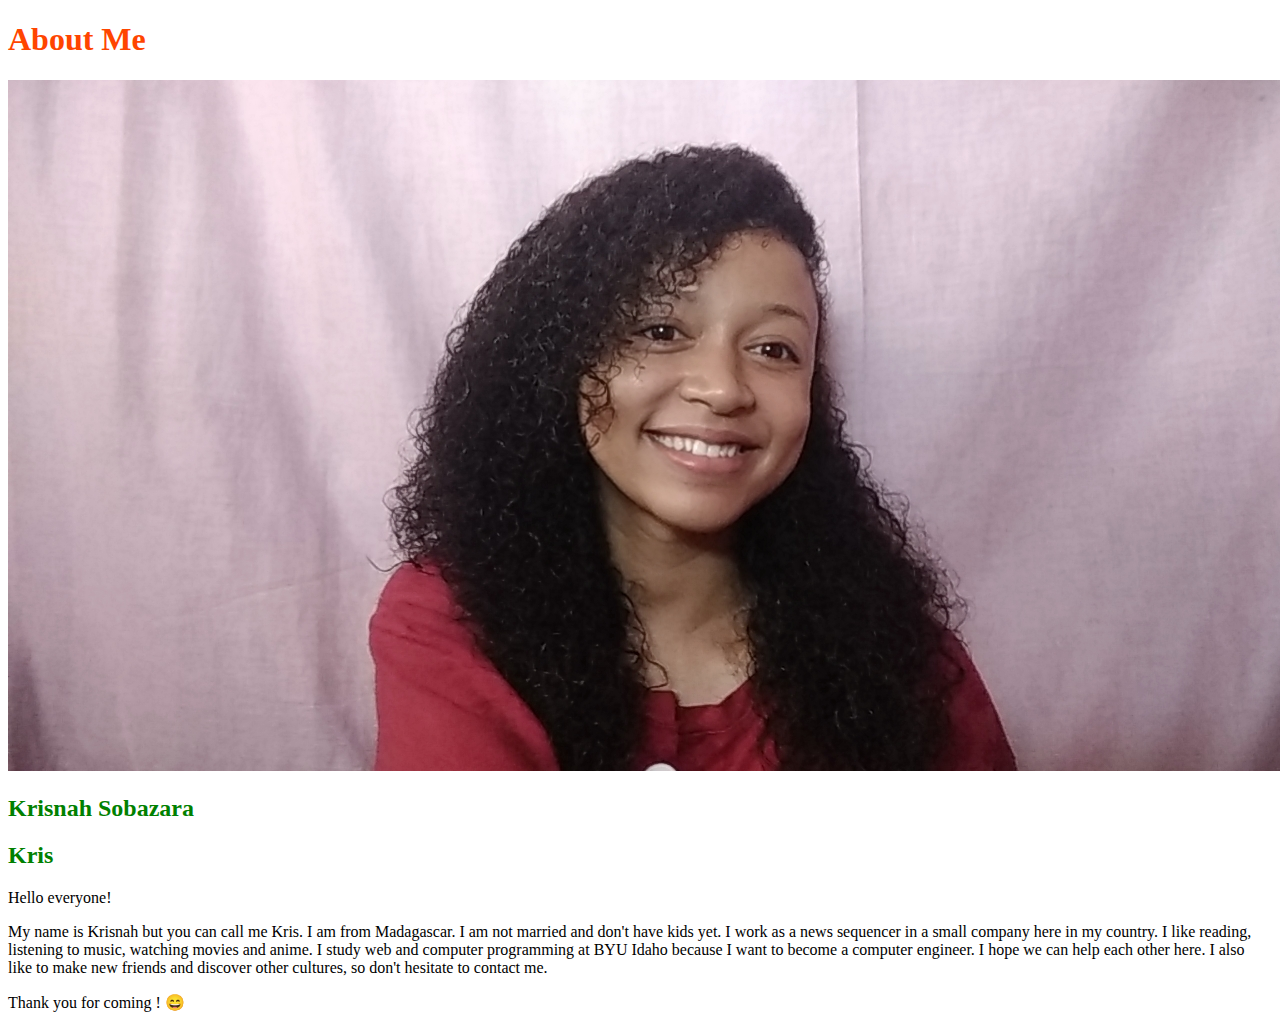
<file: aboutme/index.html>
<!DOCTYPE html>
<html lang="en">

<head>
    <meta charset="UTF-8">
    <meta http-equiv="X-UA-Compatible" content="IE=edge">
    <meta name="viewport" content="width=device-width, initial-scale=1.0">
    <link rel="stylesheet" href="styles/style.css">
    <title>All about me</title>
</head>

<body>
    <h1>About Me</h1>
    <img src="images\kris.jpg" alt="Picture of me" />
    <h2>Krisnah Sobazara</h2>
    <h2>Kris</h2>
    <p>Hello everyone!</p>
    <p> My name is Krisnah but you can call me Kris.
        I am from Madagascar. I am not married and don't have kids yet.
        I work as a news sequencer in a small company here in my country.
        I like reading, listening to music, watching movies and anime.
        I study web and computer programming at BYU Idaho because I want to become a computer engineer.
        I hope we can help each other here.
        I also like to make new friends and discover other cultures, so don't hesitate to contact me.</p>
    <p> Thank you for coming ! &#128516; </p>
</body>

</html>
</file>
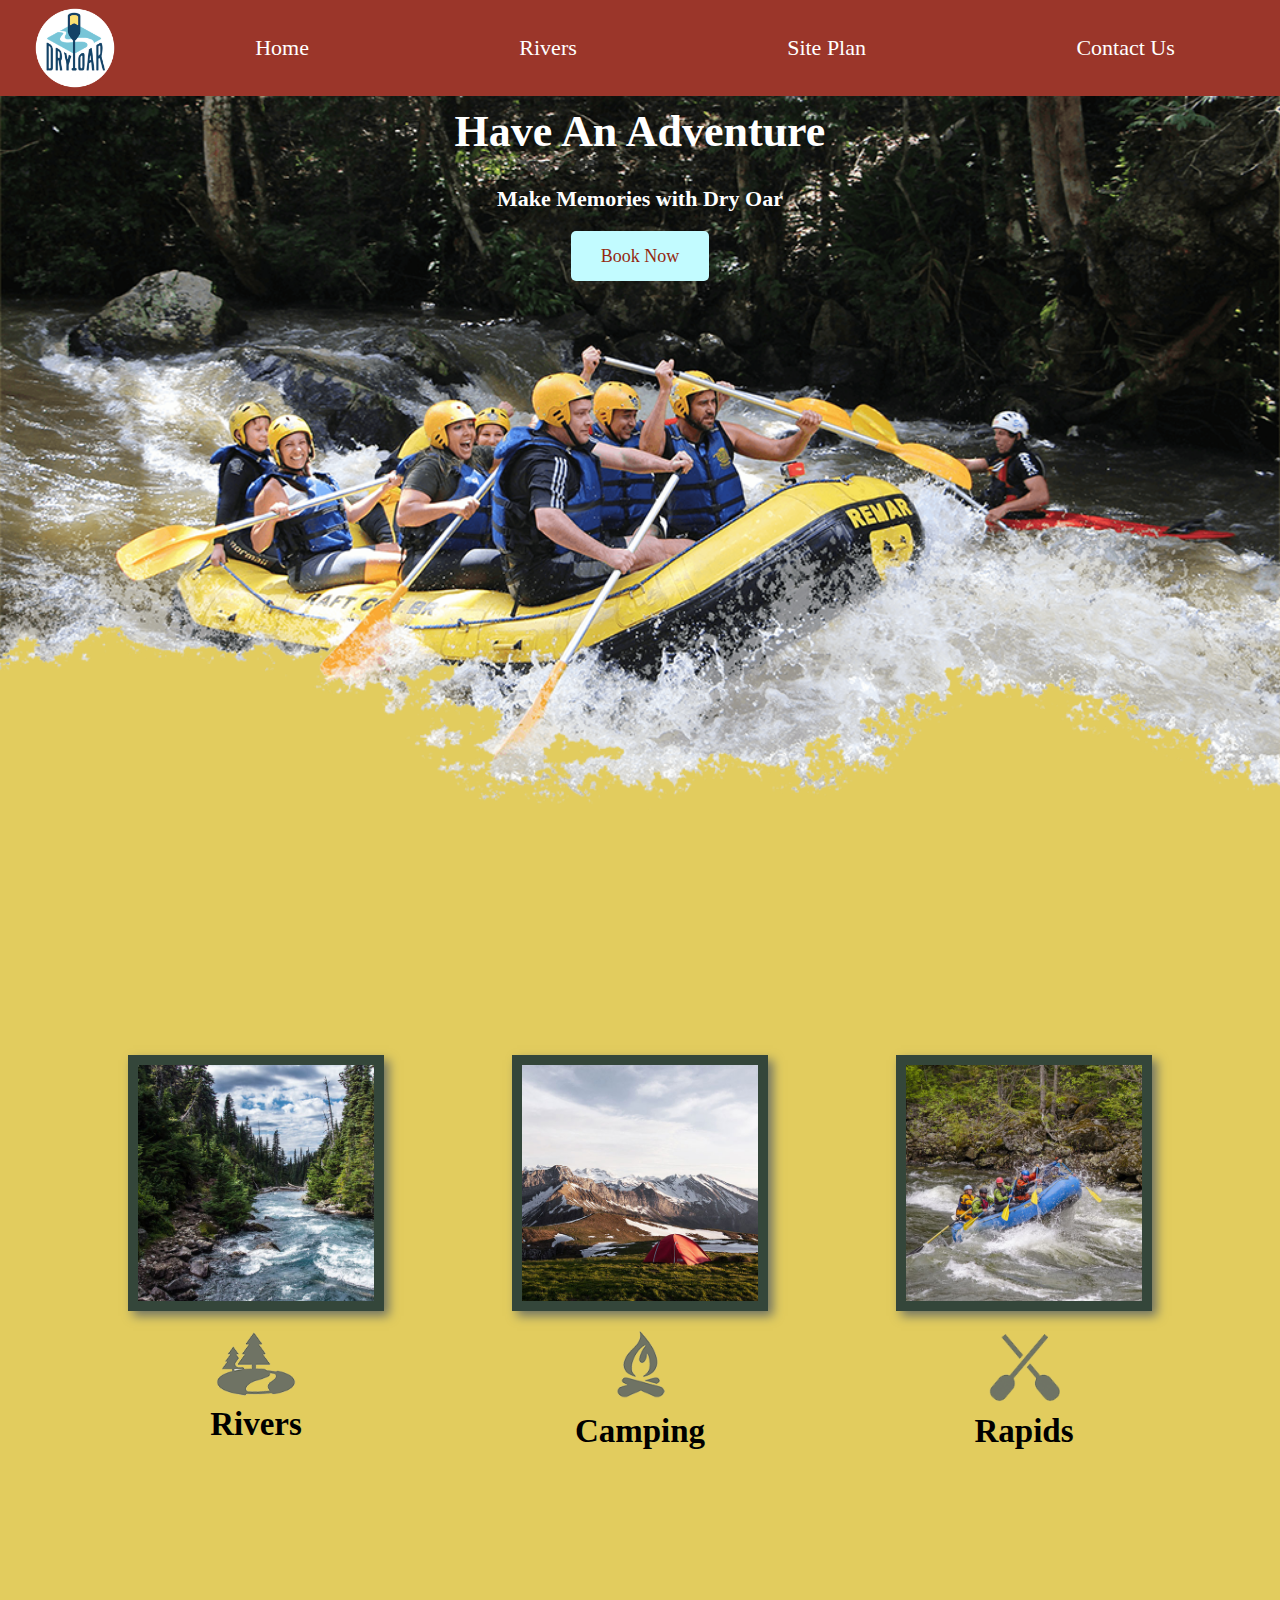
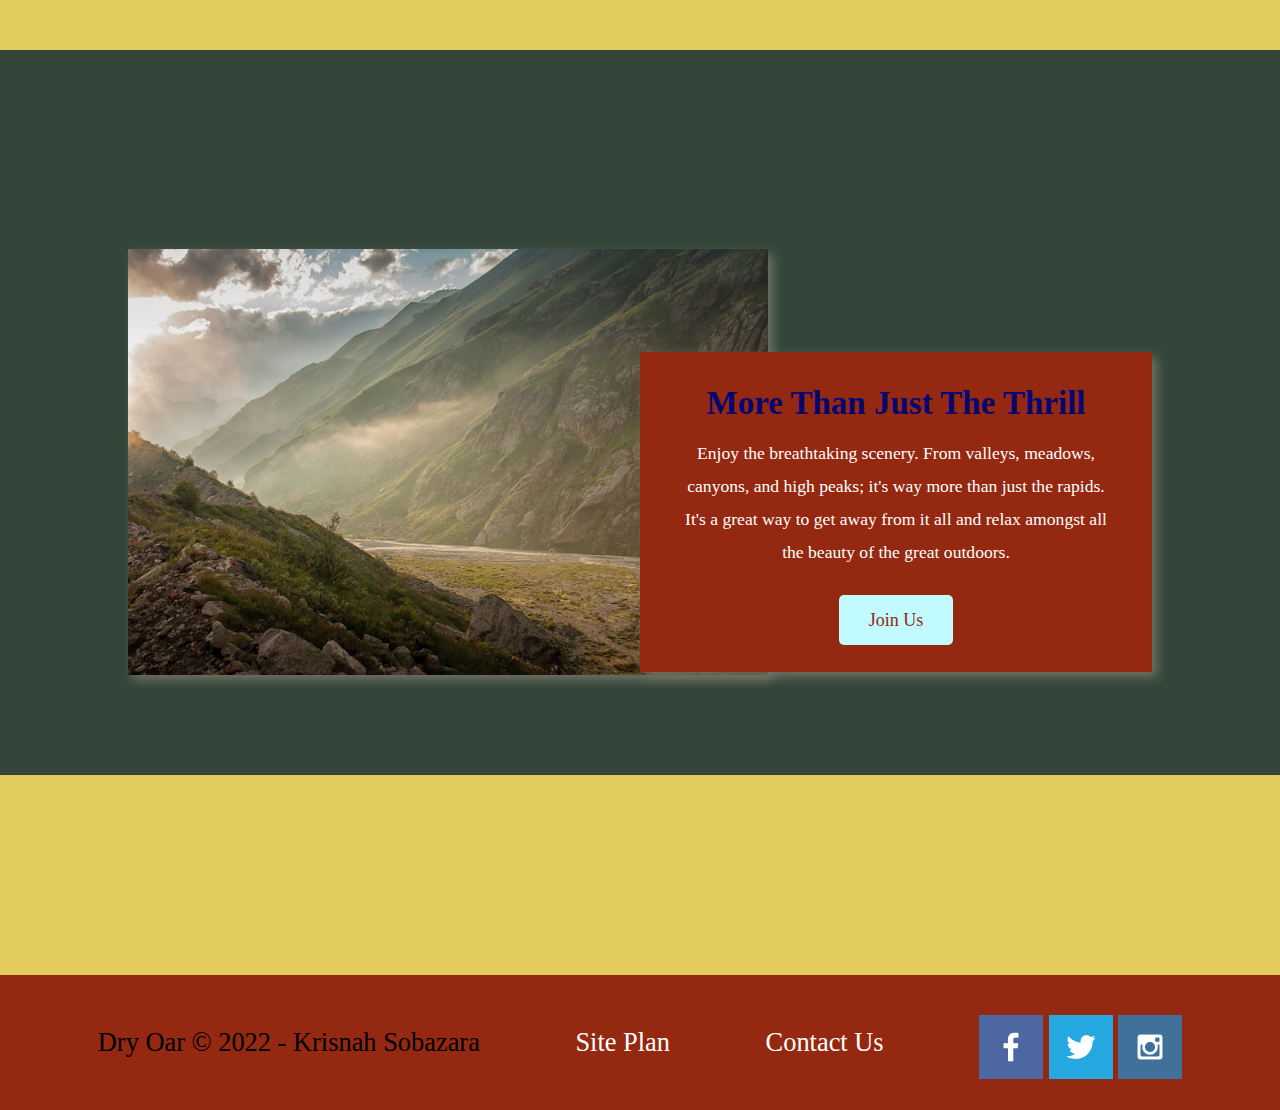
<file: wwr/index.html>
<!DOCTYPE html>
<html lang="en">

<head>
    <meta charset="UTF-8">
    <meta http-equiv="X-UA-Compatible" content="IE=edge">
    <meta name="viewport" content="width=device-width, initial-scale=1.0">
    <title>Whitewater Rafting Vacations | Dry Oar Boating | Home</title>
    <link rel="stylesheet" href="styles/style.css">
</head>

<body>
    <div id="content">
        <header>
            <a id="logo_link" href="index.html">
                <img class="logo" src="images/logo.png" alt="Dry Oar Logo">
            </a>
            <nav>
                <a href="index.html">Home</a>
                <a href="rivers.html">Rivers</a>
                <a href="site-plan-rafting.html">Site Plan</a>
                <a href="contactus.html">Contact Us</a>
            </nav>
        </header>
        <div id="hero">
            <div id="hero-box">
                <img id="hero-img" src="images/hero.png" alt="People enjoying rafting">
            </div>
            <section id="hero-msg">
                <h1 class="home-title"> Have An Adventure </h1>
                <h4> Make Memories with Dry Oar </h4>
                <div class="button-box">
                    <a class="book" href="contactus.html"> Book Now </a>
                </div>
            </section>
        </div>
        <main class="home-grid">
            <section class="rivers-card">
                <img class="card-img" src="images/rivers.jpg" alt="river in forest">
                <img class="icon" src="images/river_icon.png" alt="river icon">
                <h2>Rivers</h2>
            </section>
            <section class="camping-card">
                <img class="card-img" src="images/camping.jpg" alt="tent in mountains">
                <img class="icon" src="images/fire_icon.png" alt="fire icon">
                <h2>Camping</h2>
            </section>
            <section class="rapids-card">
                <img class="card-img" src="images/rapids.jpg" alt="rafting boat">
                <img class="icon" src="images/oars.png" alt="oars icon">
                <h2>Rapids</h2>
            </section>
            <div id="background"></div>
            <img class="mountains" src="images/mountains.jpg" alt="Misty mountains">
            <section class="msg">
                <h2>More Than Just The Thrill</h2>
                <p>Enjoy the breathtaking scenery. From valleys, meadows, canyons, and high peaks; it's way more than
                    just
                    the rapids. It's a great way to get away from it all and relax amongst all the beauty of the great
                    outdoors. </p>
                <a class='join' href="rivers.html">Join Us</a>
            </section>
        </main>
        <footer>
            <p> Dry Oar &copy; 2022 - Krisnah Sobazara</p>
            <p><a href="site-plan-rafting.html">Site Plan</a></p>
            <p><a href="contactus.html">Contact Us</a></p>
            <div class="social">
                <a href="https://facebook.com" target="_blank">
                    <img src="images/facebook.png" alt="fb icon">
                </a>
                <a href="https://twitter.com" target="_blank">
                    <img src="images/twitter.png" alt="twitter icon">
                </a>
                <a href="https://instagram.com" target="_blank">
                    <img src="images/instagram.png" alt="instagram icon">
                </a>
            </div>
        </footer>
    </div>
</body>

</html>
</file>
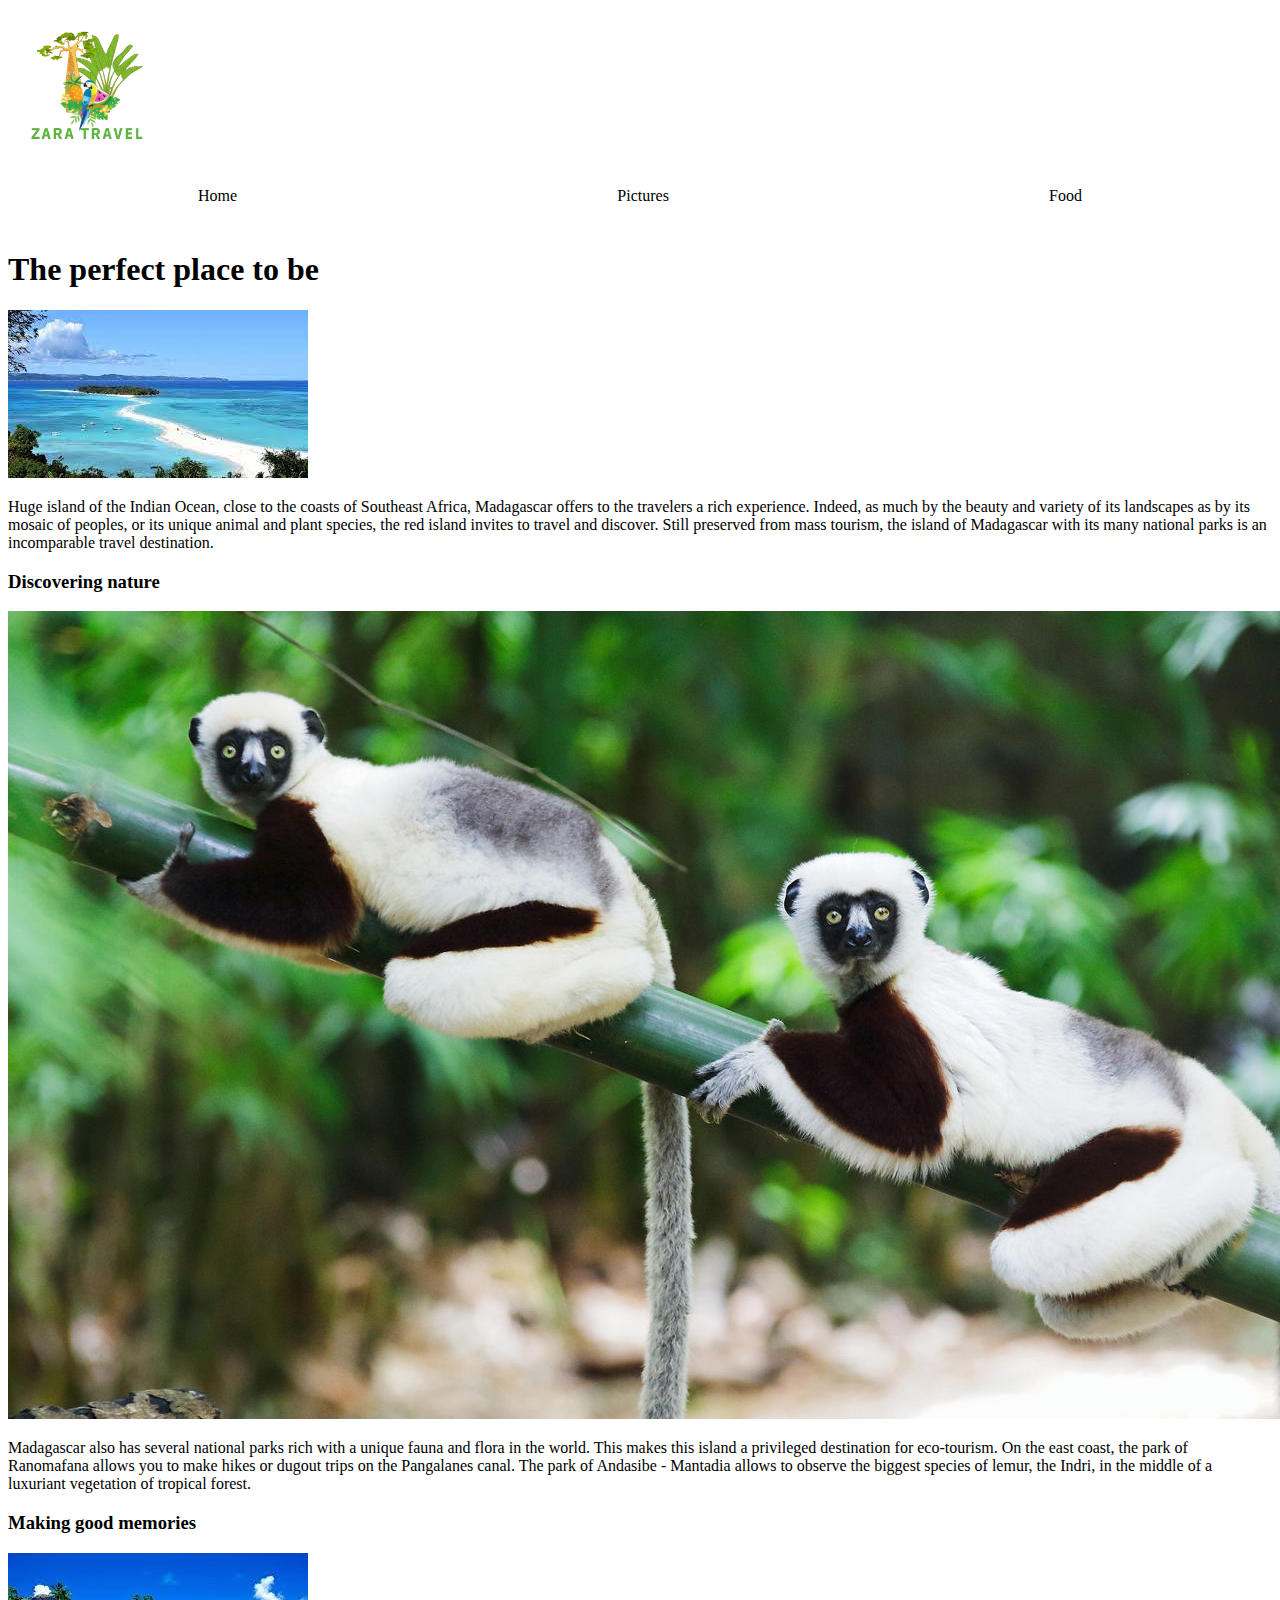
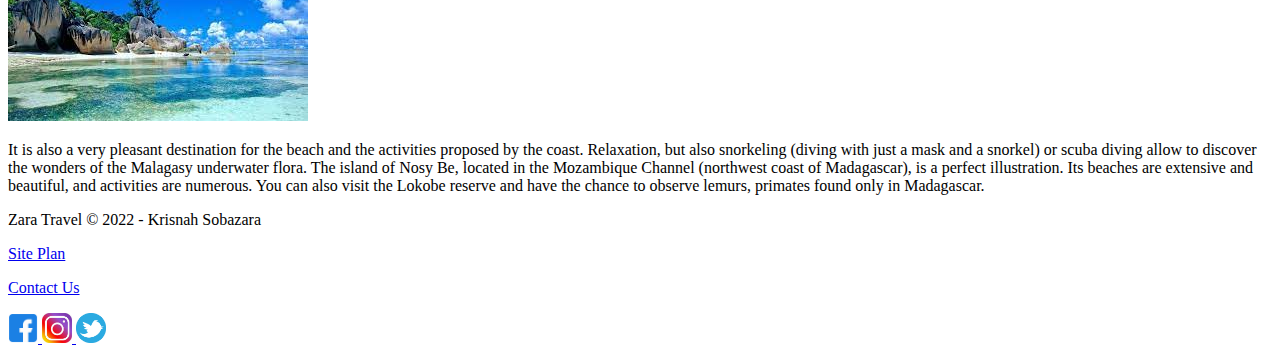
<file: zaratravel/index.html>
<!DOCTYPE html>
<html lang="en">

<head>
    <meta charset="UTF-8">
    <meta http-equiv="X-UA-Compatible" content="IE=edge">
    <meta name="viewport" content="width=device-width, initial-scale=1.0">
    <title> Zara Travel</title>
    <link rel="stylesheet" href="styles/style.css">
</head>

<body>
    <div id="content">
        <header>
            <a id="logo_link" href="index.html">
                <img class="logo" src="images/logo.png" alt="Zara Travel Logo">
            </a>
            <nav>
                <a href="index.html">Home</a>
                <a href="pictures.html">Pictures</a>
                <a href="recipes.html">Food</a>
        </header>
        <main>
            <h1>
                The perfect place to be
            </h1>
            <section>
                <img src="images/blue water.jpg" alt="Blue water picture">
                <p>
                    Huge island of the Indian Ocean, close to the coasts of Southeast Africa,
                    Madagascar offers to the travelers a rich experience.
                    Indeed, as much by the beauty and variety of its landscapes as
                    by its mosaic of peoples, or its unique animal and plant species,
                    the red island invites to travel and discover.
                    Still preserved from mass tourism, the island of Madagascar
                    with its many national parks is an incomparable travel destination.
                </p>
            </section>
            <section>
                <h3>Discovering nature</h3>
                <img src="images/monkey.jpg" alt="Picture of Indri">
                <p>
                    Madagascar also has several national parks rich with a unique fauna and flora in the world.
                    This makes this island a privileged destination for eco-tourism.
                    On the east coast, the park of Ranomafana allows you to make hikes
                    or dugout trips on the Pangalanes canal.
                    The park of Andasibe - Mantadia allows to observe the biggest species of lemur,
                    the Indri, in the middle of a luxuriant vegetation of tropical forest.
                </p>
            </section>
            <section>
                <h3>Making good memories</h3>
                <img src="images/rock beach.jpg" alt="rock beach picture">
                <p>
                    It is also a very pleasant destination for the beach and the activities proposed by the coast.
                    Relaxation, but also snorkeling (diving with just a mask and a snorkel)
                    or scuba diving allow to discover the wonders of the Malagasy underwater flora.
                    The island of Nosy Be, located in the Mozambique Channel (northwest coast of Madagascar),
                    is a perfect illustration. Its beaches are extensive and beautiful,
                    and activities are numerous. You can also visit the Lokobe reserve
                    and have the chance to observe lemurs, primates found only in Madagascar.
                </p>
            </section>
        </main>
        <footer>
            <p> Zara Travel &copy; 2022 - Krisnah Sobazara</p>
            <p><a href="zara-travel-site-plan.html">Site Plan</a></p>
            <p><a href="contactus.html">Contact Us</a></p>
            <div class="social">
                <a href="https://facebook.com" target="_blank">
                    <img src="images/facebook.png" alt="facebook icon">
                </a>
                <a href="https://instagram.com" target="_blank">
                    <img src="images/instagram.jpg" alt="instagram icon">
                </a>
                <a href="https://twitter.com" target="_blank">
                    <img src="images/twitter.png" alt="twitter icon">
                </a>
            </div>
        </footer>
    </div>
</body>

</html>
</file>
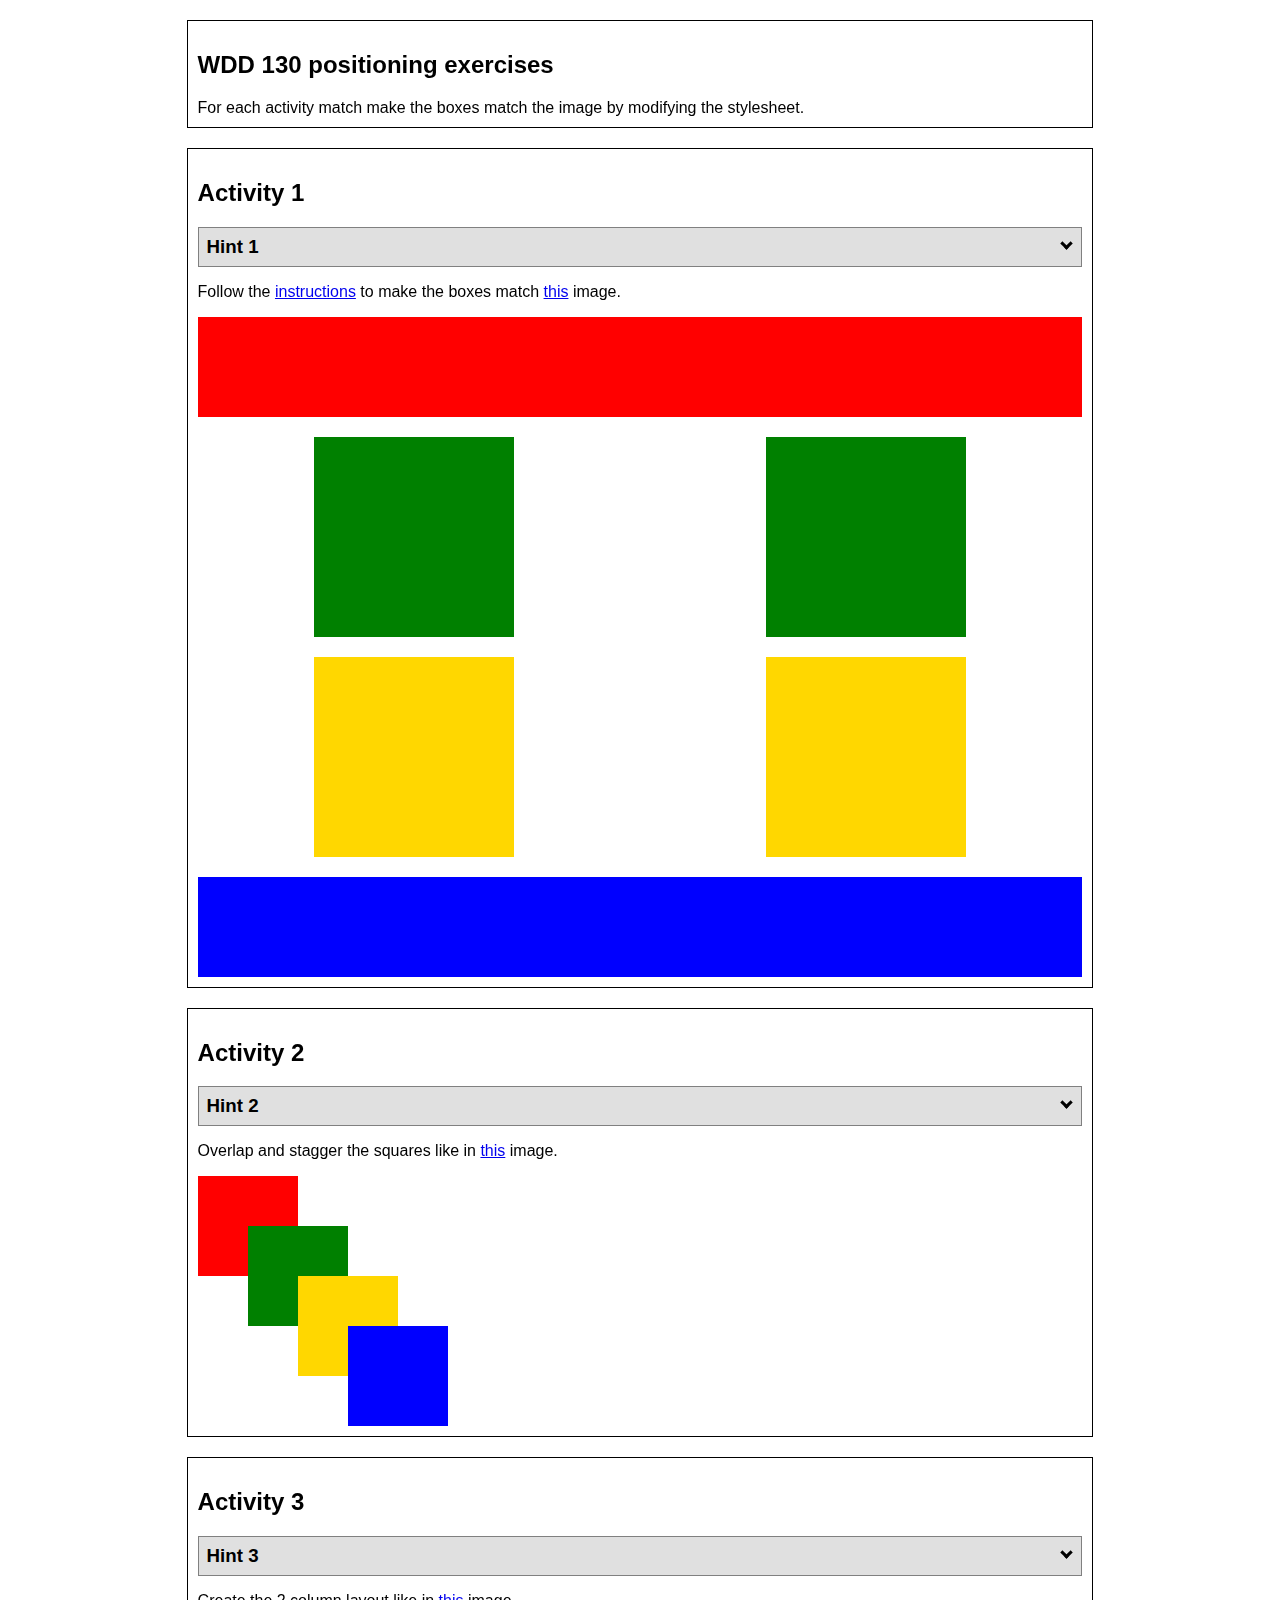
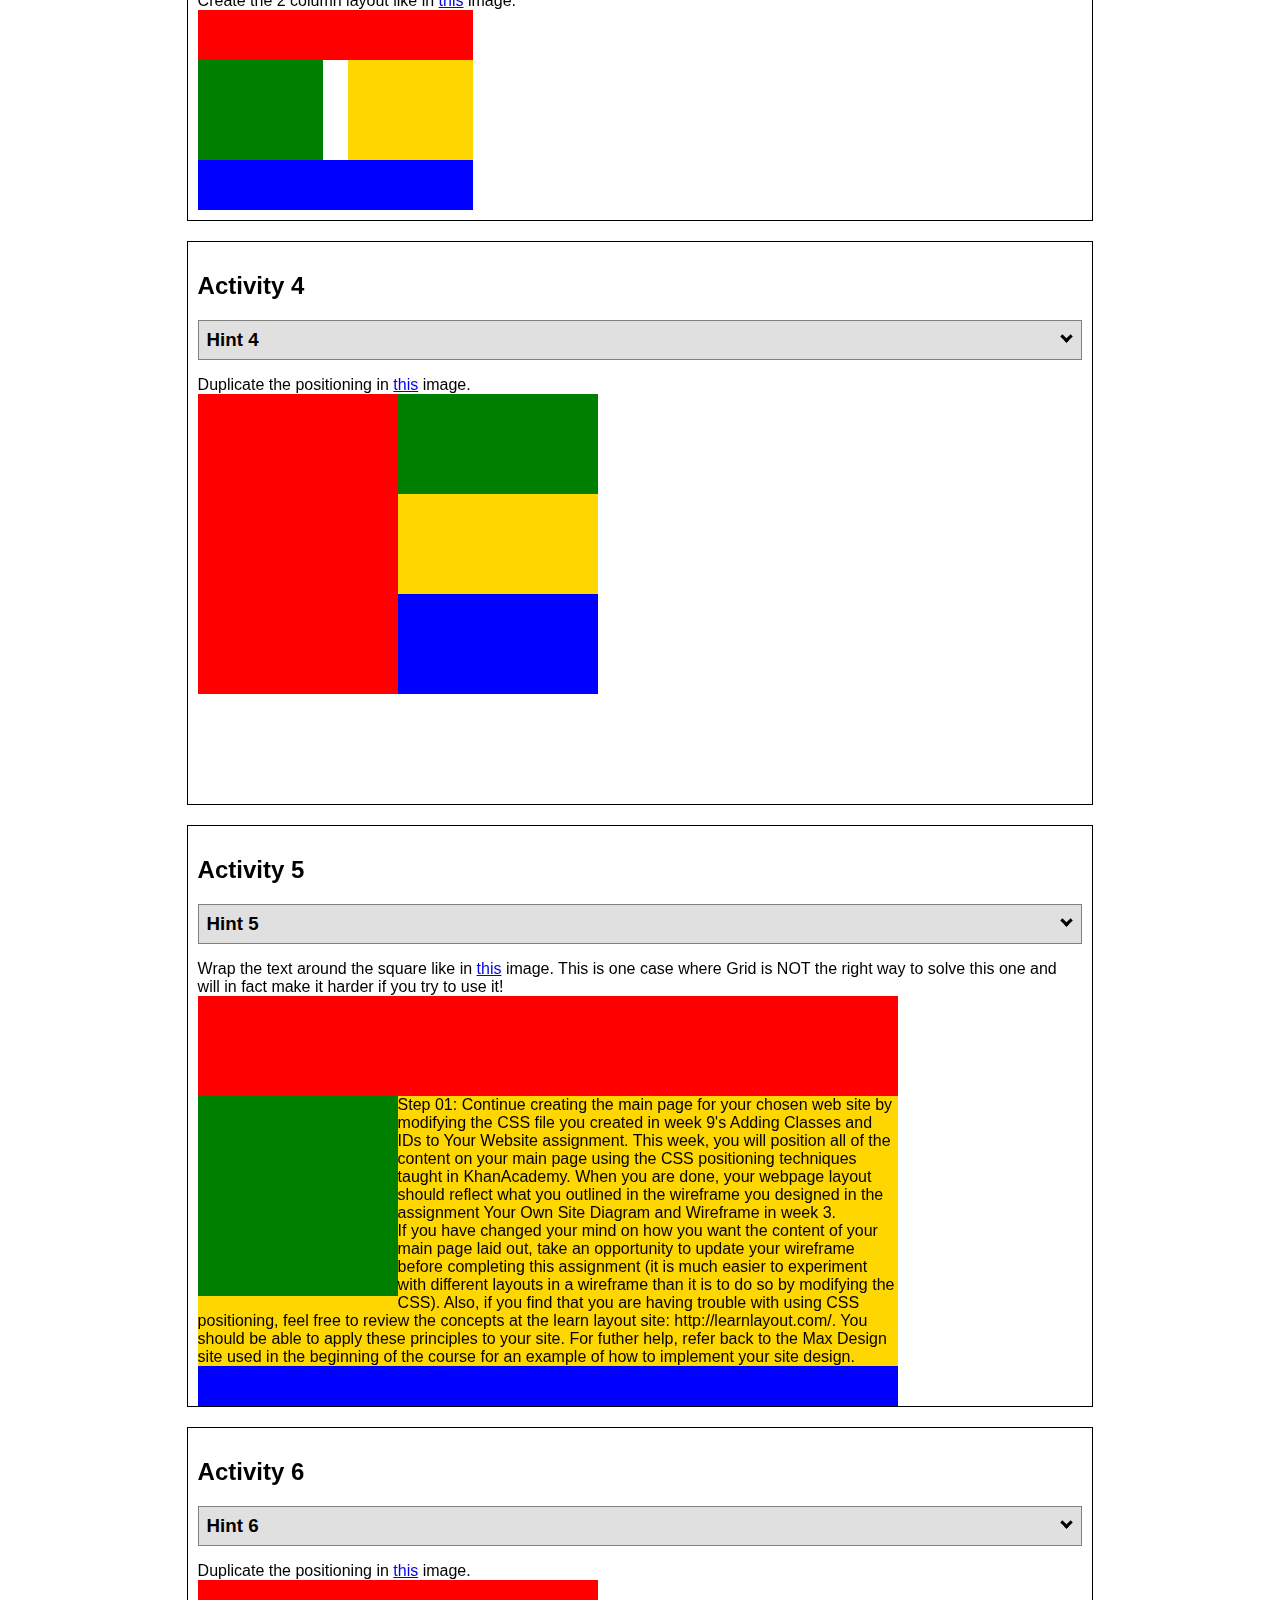
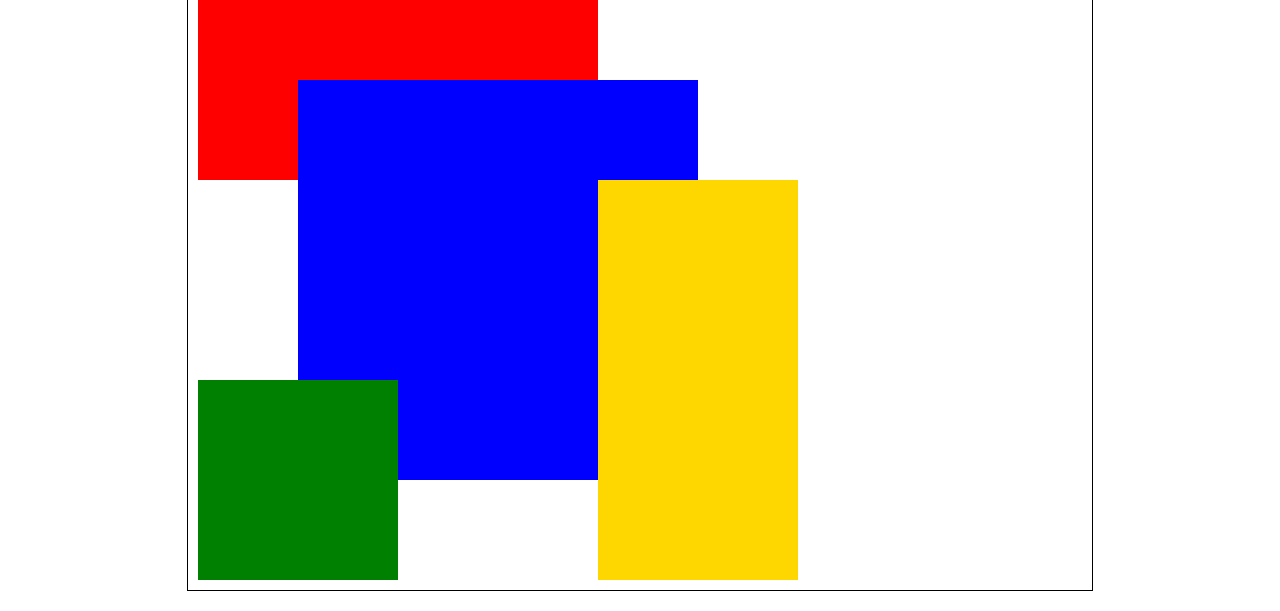
<file: positioning.html>
<!DOCTYPE html>
<html lang="en">
  <head>
    <!-- HTML - Name: positioning.html -->
    <title>Positioning Activity</title>
    <link rel="stylesheet" type="text/css" href="positionstyles.css" />
  </head>
  <body>
    <div class="activity">
      <h2>WDD 130 positioning exercises</h2>
      For each activity match make the boxes match the image by modifying the stylesheet.</div>
    <div class="activity">
      <h2>Activity 1</h2>
      <section class="hint"><input type="checkbox" ><i></i> <h3>Hint 1</h3><div><p>Check out the <a href="https://byui-wdd.github.io/wdd130/activities/w06-css-positioning.html" target="_blank">activity instructions</a> in Ilearn!</p></div></section>
      <p>Follow the <a href="https://byui-wdd.github.io/wdd130/activities/w06-css-positioning.html" target="_blank">instructions</a> to make the boxes match  <a href="https://byui-wdd.github.io/wdd130/images/example1.png" target="_blank">this</a> image.</p>
      <div class="content1" >
        <div class="red1" ></div>
        <div class="green1" ></div>
        <div class="green1" ></div>
        <div class="yellow1"></div>
        <div class="yellow1"></div>
        <div class="blue1"></div>
      </div>
    </div>
    <div class="activity">
      <h2>Activity 2</h2>
      <section class="hint"><input type="checkbox" > <h3>Hint 2</h3><i></i><div><p>Remember that the best way to shift elements around slightly on the page is with Margins.  You could also use Grid.  Either would work for this. If you choose margin, you can use a <em>negative</em> margin. (ie margin-top: -20px;)</p><h4>Properties used:</h4><ul><li>margin-top, margin-left</li><li>...or...</li><li>grid-template-columns: 50px 50px 50px 50px 50px </li></ul></div></section>
      <p>Overlap and stagger the squares like in <a href="https://byui-wdd.github.io/wdd130/images/example2.png" target="_blank">this</a> image.</p>
      <div class="content2" >
        <div class="red2" ></div>
        <div class="green2" ></div>
        <div class="yellow2"></div>
        <div class="blue2"></div>
      </div>
    </div>
    <div class="activity">
      <h2>Activity 3</h2>
      <section class="hint"><input type="checkbox" > <h3>Hint 3</h3><i></i><div><p>This one is going to be best solved with CSS Grid. Remember to make the boxes the right width first...then start moving them around. </p><h4>Properties used:</h4><ul><li>display:grid;</li><li>grid-template-columns:</li><li>grid-column-gap:</li>
        <li>grid-column:</li>  </ul></div></section>
      Create the 2 column layout like in <a href="https://byui-wdd.github.io/wdd130/images/example3.png" target="_blank">this</a>  image.
      <div class="content3" >
        <div class="red3" ></div>
        <div class="green3" ></div>
        <div class="yellow3"></div>
        <div class="blue3"></div>
      </div>
    </div>
    <div class="activity">
      <h2>Activity 4</h2>
      <section class="hint"><input type="checkbox" > <h3>Hint 4</h3><i></i><div><p>For the others we have been primarily concerned with width. For this one you will need to adjust height as well. </p><h4>Properties used:</h4><ul><li>display:grid;</li><li>grid-template-columns:</li><li>grid-row:</li></ul></div></section>
      Duplicate the positioning in <a href="https://byui-wdd.github.io/wdd130/images/example4.png" target="_blank">this</a> image. 
      <div class="content4" >
        <div class="red4" ></div>
        <div class="green4" ></div>
        <div class="yellow4"></div>
        <div class="blue4"></div>
      </div>
    </div>

    <div class="activity">
      <h2>Activity 5</h2>
      <section class="hint"><input type="checkbox" > <h3>Hint 5</h3><i></i><div><p>Grid is <strong>not</strong> the right way to do this.  In fact there is only one way to really do that...and that is with float. Remember that we float the thing we want the text to wrap around.  Also remember to start by making all the shapes the right size and shape.</p><h4>Properties used:</h4><ul><li>float: left;</li></ul></div></section>
      Wrap the text around the square like in <a href="https://byui-wdd.github.io/wdd130/images/example5.png" target="_blank">this</a> image. This is one case where Grid is NOT the right way to solve this one and will in fact make it harder if you try to use it!
      <div class="content5" >
        <div class="red5" ></div>
        <div class="green5" ></div>
        <div class="yellow5">Step 01: Continue creating the main page for your chosen web site by modifying the CSS file you created in week 9's Adding Classes and IDs to Your Website assignment. This week, you will position all of the content on your main page using the CSS positioning techniques taught in KhanAcademy. When you are done, your webpage layout should reflect what you outlined in the wireframe you designed in the assignment Your Own Site Diagram and Wireframe in week 3. <br />
          If you have changed your mind on how you want the content of your main page laid out, take an opportunity to update your wireframe before completing this assignment (it is much easier to experiment with different layouts in a wireframe than it is to do so by modifying the CSS). Also, if you find that you are having trouble with using CSS positioning, feel free to review the concepts at the learn layout site: http://learnlayout.com/. You should be able to apply these principles to your site. For futher help, refer back to the Max Design site used in the beginning of the course for an example of how to implement your site design.</div>
        <div class="blue5"></div>
      </div>
    </div>
    <div class="activity">
      <h2>Activity 6</h2>
      <section class="hint"><input type="checkbox" > <h3>Hint 6</h3><i></i><div><p>This one is all about visualizing the grid behind the layout. If you are having a hard time doing that first: all the sizes are even multiples of 100, and second here is another example with the lines drawn: <a href="https://byui-wdd.github.io/wdd130/images/example6-hint.png" target="_blank">example 6 with lines</a>. For this one you will find it easiest if you use px for the column width. You can also use <kbd>z-index</kbd> to control the element layering.    </p><h4>Properties used:</h4><ul><li>display:grid;</li><li>grid-template-columns:</li><li>grid-column:</li><li>grid-row:</li><li><a href="https://www.w3schools.com/cssref/pr_pos_z-index.asp" target="_blank">z-index:</a></li></ul></div></section>
      Duplicate the positioning in <a href="https://byui-wdd.github.io/wdd130/images/example6.png" target="_blank">this</a> image.
      <div class="content6" >
        <div class="red6" ></div>
        <div class="green6" ></div>
        <div class="yellow6"></div>
        <div class="blue6"></div>
      </div>
    </div>
  </body>
</html>
</file>
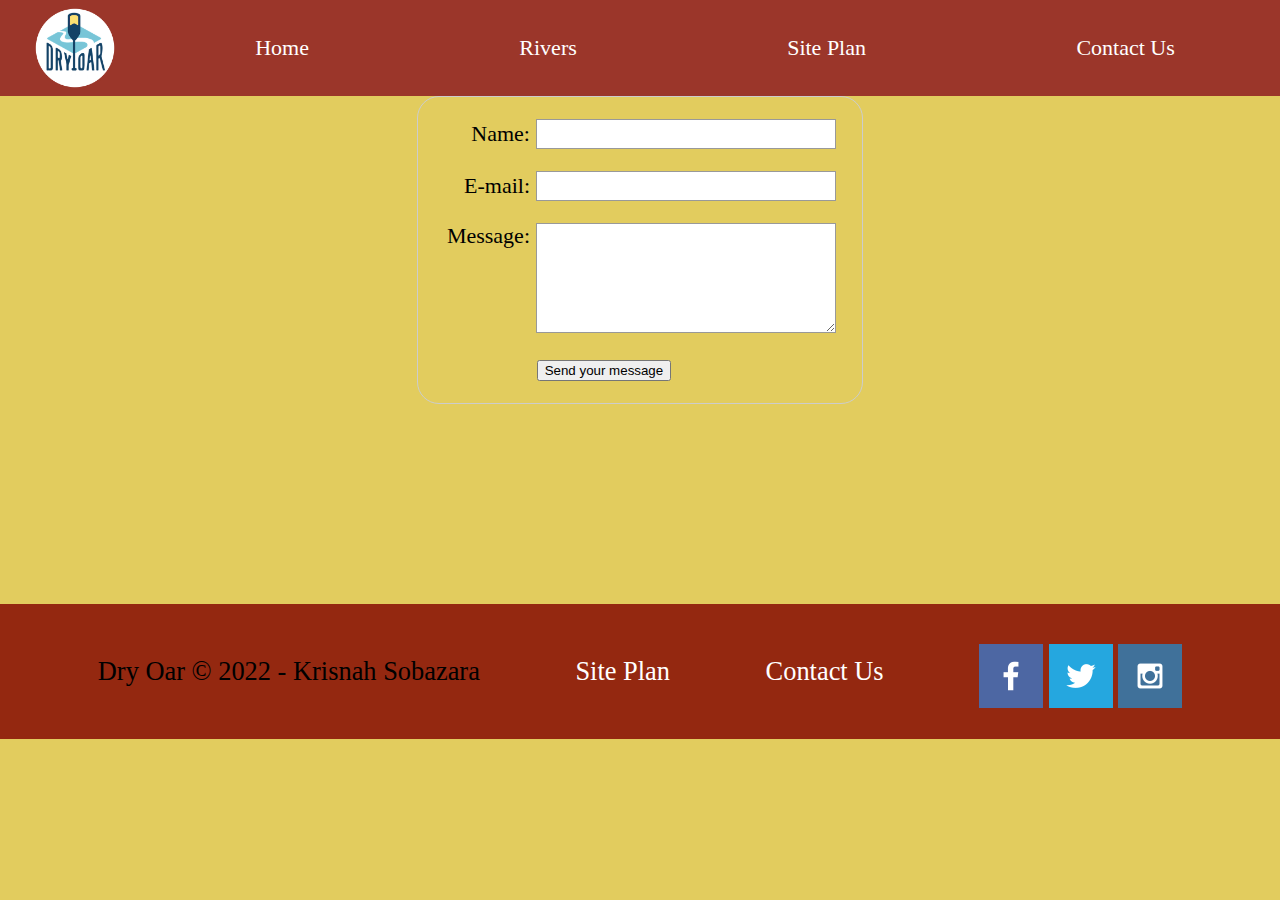
<file: wwr/contactus.html>
<!DOCTYPE html>
<html lang="en">

<head>
    <meta charset="UTF-8">
    <meta http-equiv="X-UA-Compatible" content="IE=edge">
    <meta name="viewport" content="width=device-width, initial-scale=1.0">
    <title>Contact Us</title>
    <link rel="stylesheet" href="styles/style.css">
</head>

<body>
    <div id="content">
        <header>
            <a id="logo_link" href="index.html">
                <img class="logo" src="images/logo.png" alt="Dry Oar Logo">
            </a>
            <nav>
                <a href="index.html">Home</a>
                <a href="rivers.html">Rivers</a>
                <a href="site-plan-rafting.html">Site Plan</a>
                <a href="contactus.html">Contact Us</a>
            </nav>
        </header>
        <main>
            <div id="feedback"></div>
            <form action="/my-handling-form-page" method="post">
                <ul>
                    <li>
                        <label for="name">Name:</label>
                        <input type="text" id="name" name="user_name">
                    </li>
                    <li>
                        <label for="mail">E-mail:</label>
                        <input type="email" id="mail" name="user_email">
                    </li>
                    <li>
                        <label for="msg">Message:</label>
                        <textarea id="msg" name="user_message"></textarea>
                    </li>
                    <li class="button">
                        <button type="submit">Send your message</button>
                    </li>
                </ul>
            </form>
        </main>
        <footer>
            <p> Dry Oar &copy; 2022 - Krisnah Sobazara</p>
            <p><a href="site-plan-rafting.html">Site Plan</a></p>
            <p><a href="contactus.html">Contact Us</a></p>
            <div class="social">
                <a href="https://facebook.com" target="_blank">
                    <img src="images/facebook.png" alt="fb icon">
                </a>
                <a href="https://twitter.com" target="_blank">
                    <img src="images/twitter.png" alt="twitter icon">
                </a>
                <a href="https://instagram.com" target="_blank">
                    <img src="images/instagram.png" alt="instagram icon">
                </a>
            </div>
        </footer>
    </div>
    
<script>
    // get the feedback div element so we can do something with it.
    const feedbackElement = document.getElementById('feedback');
    // get the form so we can read what was entered in it.
    const formElement = document.forms[0];
    // add a 'listener' to wait for a submission of our form. When that happens run the code below.
    formElement.addEventListener('submit', function(e) {
        // stop the form from doing the default action.
        e.preventDefault();
        // set the contents of our feedback element to a message letting the user know the form was submitted successfully. Notice that we pull the name that was entered in the form to personalize the message!
        feedbackElement.innerHTML = 'Hello '+ formElement.user_name.value +'! Thank you for your message. We will get back with you as soon as possible!';
        // make the feedback element visible.
        feedbackElement.style.display = "block";
        // add a class to move everything down so our message doesn't cover it.
        document.body.classList.toggle('moveDown');
    });
</script>          
</body>

</html>
</file>
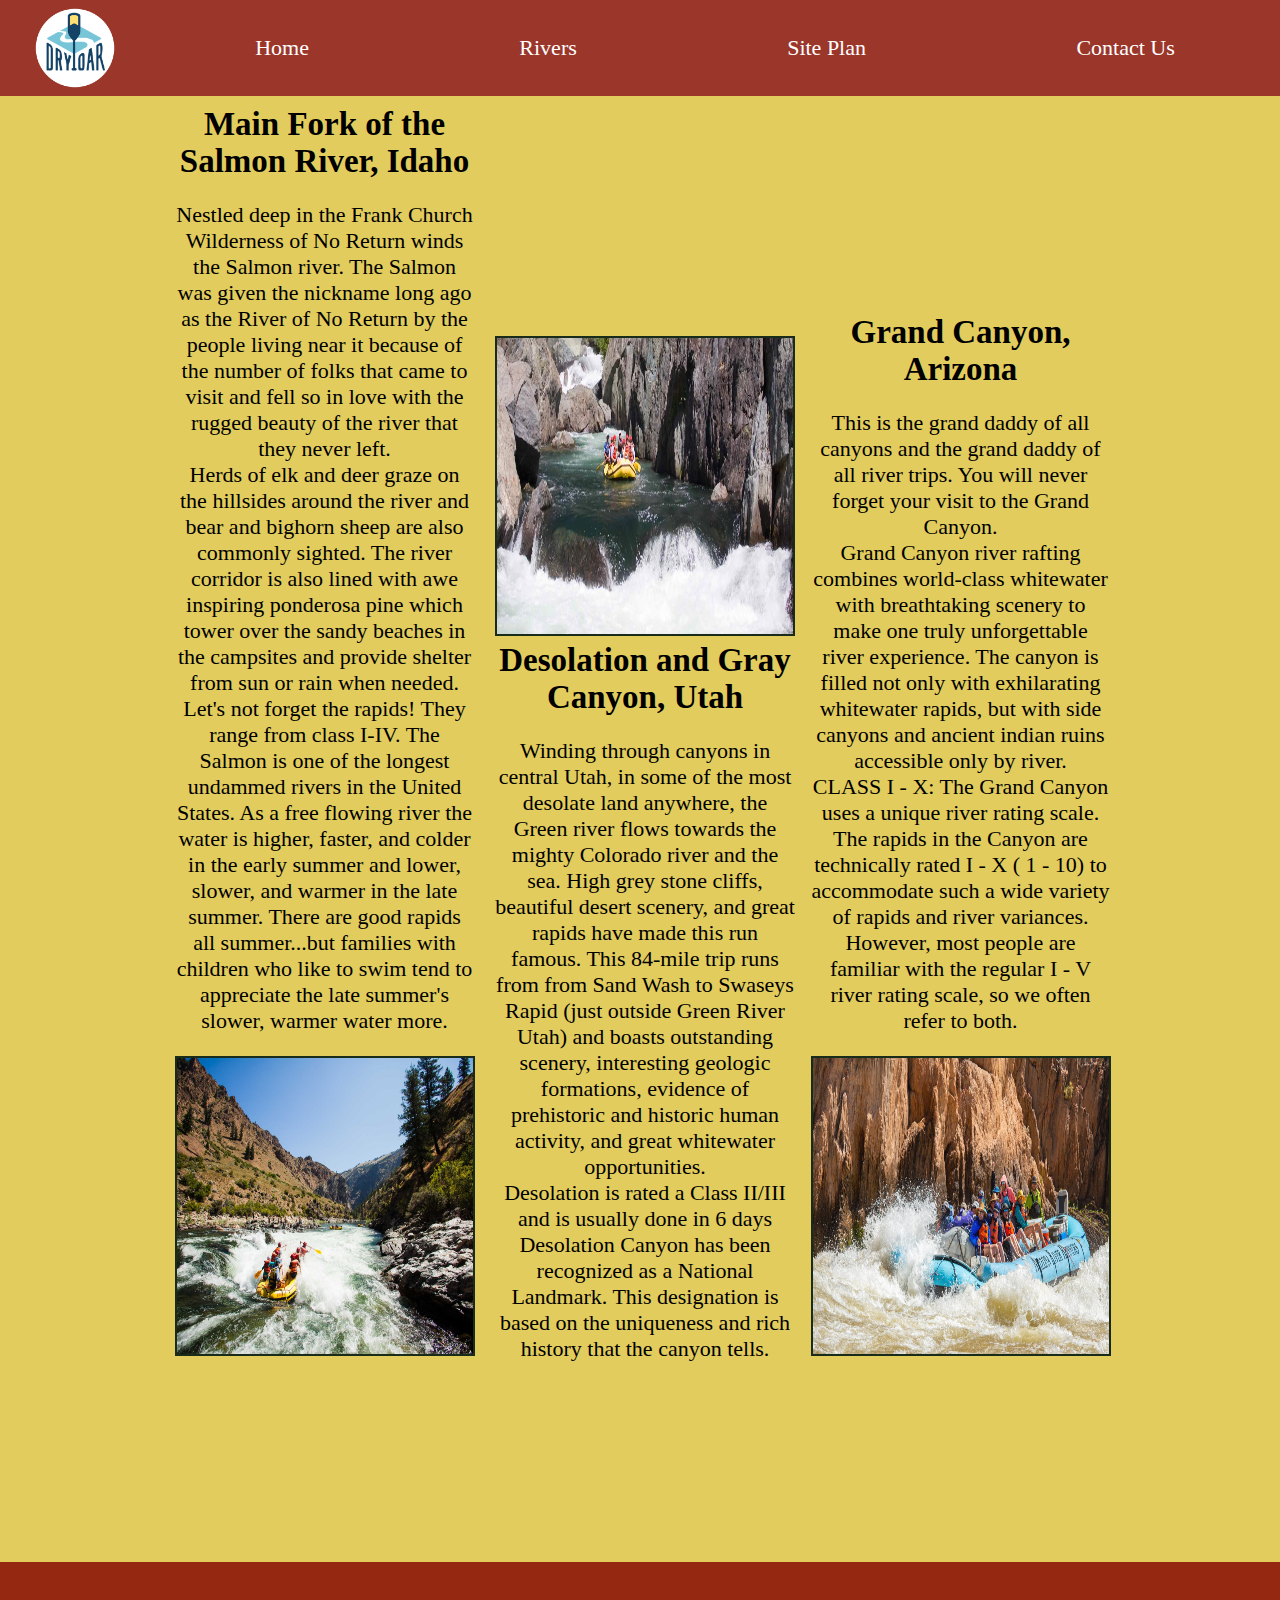
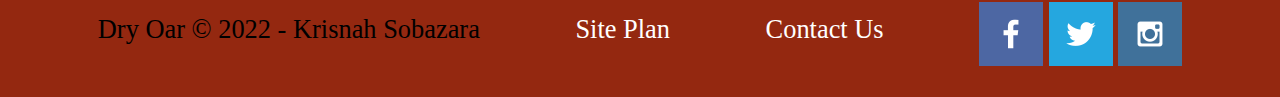
<file: wwr/rivers.html>
<!DOCTYPE html>
<html lang="en">

<head>
    <meta charset="UTF-8">
    <meta http-equiv="X-UA-Compatible" content="IE=edge">
    <meta name="viewport" content="width=device-width, initial-scale=1.0">
    <title>Rivers</title>
    <link rel="stylesheet" href="styles/style.css">
</head>

<body>
    <div id="content">
        <header>
            <a id="logo_link" href="index.html">
                <img class="logo" src="images/logo.png" alt="Dry Oar Logo">
            </a>
            <nav>
                <a href="index.html">Home</a>
                <a href="rivers.html">Rivers</a>
                <a href="site-plan-rafting.html">Site Plan</a>
                <a href="contactus.html">Contact Us</a>
            </nav>
        </header>
        <main class="rivers-grid">
            <section id="salmon-river">
                <h2 class="rivers-title">
                    Main Fork of the Salmon River, Idaho
                </h2>
                <p>
                    Nestled deep in the Frank Church Wilderness of No Return winds the Salmon river.
                    The Salmon was given the nickname long ago as the River of No Return by the
                    people living near it because of the number of folks that came to visit
                    and fell so in love with the rugged beauty of the river that they never left. <br>
                    Herds of elk and deer graze on the hillsides around the river and bear and bighorn
                    sheep are also commonly sighted. The river corridor is also lined with awe
                    inspiring ponderosa pine which tower over the sandy beaches in the campsites
                    and provide shelter from sun or rain when needed. <br>
                    Let's not forget the rapids! They range from class I-IV.
                    The Salmon is one of the longest undammed rivers in the United States.
                    As a free flowing river the water is higher, faster, and colder in the
                    early summer and lower, slower, and warmer in the late summer. There are good rapids
                    all summer...but families with children who like to swim tend to appreciate the late summer's
                    slower, warmer water more.
                </p>
                <img src="images/idaho-middle-fork-rafting.jpg" alt="salmon river picture">
            </section>
            <section id="gray-canyon">
                <img src="images/gray canyon.jpg" alt="green river grey canyon image">
                <h2 class="rivers-title">
                    Desolation and Gray Canyon, Utah
                </h2>
                <p>
                    Winding through canyons in central Utah, in some of the most desolate land anywhere,
                    the Green river flows towards the mighty Colorado river and the sea. High grey stone
                    cliffs, beautiful desert scenery, and great rapids have made this run famous.
                    This 84-mile trip runs from from Sand Wash to Swaseys Rapid (just outside Green River Utah)
                    and boasts outstanding scenery, interesting geologic formations, evidence of prehistoric
                    and historic human activity, and great whitewater opportunities. <br>
                    Desolation is rated a Class II/III and is usually done in 6 days <br>
                    Desolation Canyon has been recognized as a National Landmark.
                    This designation is based on the uniqueness and rich history that the canyon tells.
                </p>
            </section>
            <section id="grand-canyon">
                <h2 class="rivers-title">
                    Grand Canyon, Arizona
                </h2>
                <p>
                    This is the grand daddy of all canyons and the grand daddy of all river trips.
                    You will never forget your visit to the Grand Canyon. <br>
                    Grand Canyon river rafting combines world-class whitewater with breathtaking
                    scenery to make one truly unforgettable river experience. The canyon is filled
                    not only with exhilarating whitewater rapids, but with side canyons and ancient
                    indian ruins accessible only by river. <br>
                    CLASS I - X: The Grand Canyon uses a unique river rating scale.
                    The rapids in the Canyon are technically rated I - X ( 1 - 10)
                    to accommodate such a wide variety of rapids and river variances.
                    However, most people are familiar with the regular I - V river rating scale, so we often refer to
                    both.
                </p>
                <img src="images/grand canyon.jpg" alt="grand canyon image">
            </section>
        </main>
        <footer>
            <p> Dry Oar &copy; 2022 - Krisnah Sobazara</p>
            <p><a href="site-plan-rafting.html">Site Plan</a></p>
            <p><a href="contactus.html">Contact Us</a></p>
            <div class="social">
                <a href="https://facebook.com" target="_blank">
                    <img src="images/facebook.png" alt="fb icon">
                </a>
                <a href="https://twitter.com" target="_blank">
                    <img src="images/twitter.png" alt="twitter icon">
                </a>
                <a href="https://instagram.com" target="_blank">
                    <img src="images/instagram.png" alt="instagram icon">
                </a>
            </div>
        </footer>
    </div>
</body>

</html>
</file>
<file: aboutme/styles/style.css>
h1 {color: orangered}
h2 {color: green}
</file>
<file: wwr/styles/style.css>
#content {
    max-width: 1600px;
    margin: 0 auto;
}

#background {
    height: 725px;
    background-color: #34463A;
    grid-column: 1/11;
    grid-row: 4/9;
}

#hero {
    display: grid;
    grid-template-columns: 1fr 3fr 1fr;
    margin-top: -100px;
}

#hero-msg {
    grid-column: 2/3;
    grid-row: 1/2;
    margin-top: 100px;
}

#hero-msg h4 {
    text-align: center;
    font-family: "Brush Script MT", "Lucida Handwriting", cursive;
    color: white;
}

#hero-msg h1 {
    text-align: center;
    color: white;
    font-family: "Brush Script MT", "Lucida Handwriting", cursive;
}

#hero-img {
    width: 100%;
}

#hero-box {
    grid-column: 1/4;
    grid-row: 1/3;
    z-index: -1;
}

#logo_link {
    padding-top: 5px;
    justify-self: center;
    align-self: center;
}

.button-box {
    text-align: center;
}

.book {
    background-color: #C2FBFF;
    color: #942810;
    text-decoration: none;
    font-size: 18px;
    padding: 15px 30px;
    margin-top: 50px;
    border-radius: 5px;
}

.book:hover {
    color: green;
}

.join {
    background-color: #C2FBFF;
    color: #942810;
    text-decoration: none;
    font-size: 18px;
    padding: 15px 30px;
    margin-top: 50px;
    border-radius: 5px;
}

.join:hover {
    color: green;

}

.msg {
    background-color: #942810;
    line-height: 1.5em;
    padding: 35px;
    margin-top: 200px;
    grid-column: 6/10;
    grid-row: 6/7;
    box-shadow: 5px 5px 10px #6f7364;
}

.msg h2 {
    color: rgb(6, 6, 114);
    font-family: "Brush Script MT", "Lucida Handwriting", cursive;
}

.msg p {
    color: white;
    padding-bottom: 15px;
    font-size: .8em;
    font-family: "Times New Roman", Times, serif;
}

.home-grid {
    display: grid;
    grid-template-columns: repeat(10, 1fr);
}

.home-title {
    color: rgb(6, 6, 114);
    font-size: 2em;
    margin-top: 10px;
}

.logo {
    width: 80px;
}

.icon {
    width: 80px;
    padding-top: 10px;
}

.rivers-card {
    margin: 200px 0;
    grid-column: 2/4;
    grid-row: 2/3;
}

.camping-card {
    margin: 200px 0;
    grid-column: 5/7;
    grid-row: 2/3;
}

.rapids-card {
    margin: 200px 0;
    grid-column: 8/10;
    grid-row: 2/3;
}

.card-img {
    border: 10px solid #34463A;
    width: 100%;
    transition: transform .5s;
    box-shadow: 5px 5px 10px #6f7364;
}

.card-img:hover {
    opacity: .6;
    transform: scale(1.1);
}

.mountains {
    margin-top: 100px;
    width: 100%;
    grid-column: 2/7;
    grid-row: 5/8;
    box-shadow: 5px 5px 10px #6f7364;
}

nav {
    display: flex;
    justify-content: space-around;
}

nav a {
    text-align: center;
    padding: 35px;
    color: white;
    text-decoration: none;
    font-family: Georgia, 'Times New Roman', Times, serif;
}

nav a:hover {
    background-color: #C2FBFF;
    color: #942810;
}

body {
    background-color: #e2cc5e;
    font-size: 22px;
    margin: 0;
    padding: 0;
}

header {
    background-color: rgb(155, 54, 42);
    display: grid;
    grid-template-columns: 150px auto;
}

main section {
    text-align: center;
}

main section img {
    box-sizing: border-box;
}

h4 {
    color: rgb(6, 6, 114);
}

h2 {
    margin: 0;
}

footer {
    background-color: #942810;
    padding: 25px 50px;
    margin-top: 200px;
    display: flex;
    justify-content: space-around;
    align-items: center;
}

footer a {
    color: white;
    text-decoration: none;
}

footer a:hover {
    color: #C2FBFF;
}

footer p {
    font-size: 1.2em;
}

footer p a:hover {
    text-decoration: underline;
}

footer .social img {
    padding-top: 15px;
}


/*Css for the rivers page */
.rivers-grid {
    text-align: center;
}

.rivers-grid img {
    width: 300px;
    height: 300px;
    border: 2px solid rgb(25, 43, 25);
}
#salmon-river {
    display:inline-block;
    width: 300px;
    height: 100px;
    margin: 10px;    
}
#gray-canyon {
    display:inline-block;
    width: 300px;
    height: 100px;
    margin: 5px;
    
}
#grand-canyon {
    display:inline-block;
    width: 300px;
    height: 100px;
    margin: 5px;
}

/*Css for the Contact Us page */

form {
    /* Center the form on the page */
    margin: 0 auto;
    width: 400px;
    /* Form outline */
    padding: 1em;
    border: 1px solid #CCC;
    border-radius: 1em;
  }
  
  ul {
    list-style: none;
    padding: 0;
    margin: 0;
  }
  
  form li + li {
    margin-top: 1em;
  }
  
  label {
    /* Uniform size & alignment */
    display: inline-block;
    width: 90px;
    text-align: right;
  }
  
  input,
  textarea {
    /* To make sure that all text fields have the same font settings
       By default, textareas have a monospace font */
    font: 1em sans-serif;
  
    /* Uniform text field size */
    width: 300px;
    box-sizing: border-box;
  
    /* Match form field borders */
    border: 1px solid #999;
  }
  
  input:focus,
  textarea:focus {
    /* Additional highlight for focused elements */
    border-color: #000;
  }
  
  textarea {
    /* Align multiline text fields with their labels */
    vertical-align: top;
  
    /* Provide space to type some text */
    height: 5em;
  }
  
  .button {
    /* Align buttons with the text fields */
    padding-left: 90px; /* same size as the label elements */
  }
  
  button {
    /* This extra margin represent roughly the same space as the space
       between the labels and their text fields */
    margin-left: .5em;
  }
  
  #feedback {
    background-color: antiquewhite;
    position: absolute;
    top: 0;
    left: 0;
    right: 0;
    padding: .5em;
    /* make this element invisible until we are ready for it */
    display: none;       
}
.moveDown {
    margin-top: 3em;
}
                    



@media screen and (max-width: 900px) {

    #hero,
    .home-grid {
        display: block;
        height: auto;
    }

    nav,
    footer {
        flex-direction: column;
    }

    nav a {
        display: block;
        padding: 15px;
    }

    #hero {
        margin-top: 0;
    }

    #hero-msg {
        margin-top: 0;
    }

    #hero-msg h4 {
        display: none;
    }

    .home-title {
        font-size: 25px;
        color: #6f7364;
    }

    .rivers-card,
    .camping-card,
    .rapids-card {
        margin: 50px auto;
        width: 60%;
    }

    #background {
        display: none;
    }

    .mountains,
    .msg {
        width: 80%;
        display: block;
        margin: 0 auto;
    }

    footer {
        margin-top: 25px;
    }
}
</file>
<file: zaratravel/styles/style.css>
#logo_link {
    padding-top: 10px;
    justify-self: center;
    align-self: center;
}

.logo {
    width: 150px;
}

nav {
    display: flex;
    justify-content: space-around;
}

nav a {
    text-align: center;
    padding: 25px;
    color: black;
    text-decoration: none;
    font-family: Georgia, 'Times New Roman', Times, serif;
}

nav a:hover {
    background-color: rgb(61, 185, 61);
    color: blue;
}


footer .social img {
    width:30px;
}
</file>
<file: positionstyles.css>
/* CSS - Name: "positionstyles.css" */
/* Activity 1 styles */

.content1 {
  /* This is the parent of the activity 1 boxes. */
  display: grid;
  grid-template-columns: 1fr 1fr;
  justify-items: center;
  grid-gap: 20px;
}

.red1 {
  width: 100%;
  height: 100px;
  background-color: red;
  grid-column: 1/3;
}

.green1 {
  width: 200px;
  height: 200px;
  background-color: green;
}

.yellow1 {
  width: 200px;
  height: 200px;
  background-color: gold;
}

.blue1 {
  width: 100%;
  height: 100px;
  background-color: blue;
  grid-column: 1/3;
}

/* Activity 2 styles */
.content2 {
  /* This is the parent of the activity 2 boxes. */
  display: grid;
  grid-template-columns: 50px 50px 50px 50px;
  grid-template-rows: 50px 50px 50px 50px;
}

.red2 {
  width: 100px;
  height: 100px;
  background-color: red;
  grid-column: 1/3;
  grid-row: 1/3;
}

.green2 {
  width: 100px;
  height: 100px;
  background-color: green;
  grid-column: 2/4;
  grid-row: 2/4;
}

.yellow2 {
  width: 100px;
  height: 100px;
  background-color: gold;
  grid-column: 3/5;
  grid-row: 3/5;
}

.blue2 {
  width: 100px;
  height: 100px;
  background-color: blue;
  grid-column: 4/6;
  grid-row: 4/6;
}

/* Activity 3 styles */
.content3 {
  /* This is the parent of the activity 3 boxes. */
  display: grid;
  grid-template-columns: 50px 50px 50px 50px;
  grid-template-rows: 50px 50px 50px 50px;
  grid-column-gap: 25px;
}

.red3 {
  width: 100%;
  height: 100%;
  background-color: red;
  grid-column: 1/5;
  grid-row: 1;
}

.green3 {
  width: 100%;
  height: 100%;
  background-color: green;
  grid-column: 1/3;
  grid-row: 2/4;
}

.yellow3 {
  width: 100%;
  height: 100%;
  background-color: gold;
  grid-column: 3/5;
  grid-row: 2/4;
}

.blue3 {
  width: 100%;
  height: 100%;
  background-color: blue;
  grid-column: 1/5;
  grid-row: 4;
}

/* Activity 4 styles */
.content4 {
  /* This is the parent of the activity 4 boxes. */
  display: grid;
  grid-template-columns: 100px 100px 100px 100px;
  grid-template-rows: 100px 100px 100px 100px;
  height: 400px;
}

.red4 {
  width: 100%;
  height: 100%;
  background-color: red;
  grid-column: 1/3;
  grid-row: 1/4;
}

.green4 {
  width: 100%;
  height: 100%;
  background-color: green;
  grid-column: 3/5;
  grid-row: 1/2;
}

.yellow4 {
  width: 100%;
  height: 100%;
  background-color: gold;
  grid-column: 3/5;
  grid-row: 2/3;
}

.blue4 {
  width: 100%;
  height: 100%;
  background-color: blue;
  grid-column: 3/5;
  grid-row: 3/4;
}

/* Activity 5 styles */
.content5 {
  /* This is the parent of the activity 5 boxes. */
  height: 400px;
  width: 700px;
}

.red5 {
  width: 100%;
  height: 100px;
  background-color: red;
  position: relative;
  top: 0px;
}

.green5 {
  width: 200px;
  height: 200px;
  background-color: green;
  float: left;
}

.yellow5 {
  width: 100%;
  background-size: contain;
  background-color: gold;
}

.blue5 {
  width: 100%;
  height: 100px;
  background-color: blue;
}

/* Activity 6 styles */
.content6 {
  /* This is the parent of the activity 6 boxes. */
  display: grid;
  grid-template-columns: 100px 100px 100px 100px 100px 100px;
  grid-template-rows: 100px 100px 100px 100px 100px 100px;
  z-index: -1;
}

.red6 {
  width: 100%;
  height: 100%;
  background-color: red;
  grid-column: 1/5;
  grid-row: 1/3;
  z-index: -2;
}

.green6 {
  width: 100%;
  height: 100%;
  background-color: green;
  grid-column: 1/3;
  grid-row: 5/7;
}

.yellow6 {
  width: 100%;
  height: 100%;
  background-color: gold;
  grid-column: 5/7;
  grid-row: 3/7;
}

.blue6 {
  width: 100%;
  height: 100%;
  background-color: blue;
  grid-column: 2/6;
  grid-row: 2/6;
  z-index: -1;
}


/* Do not make any changes below here */
.activity {
  width: 70%;
  margin: 20px auto;
  font-family: Arial, sans-serif;
  border: 1px solid black;
  padding: 10px;
  clear: both;
  overflow: auto;
}

.hint {
  border: 1px solid grey;
  background: #e0e0e0;
  padding: .5em;
  position: relative;
  margin: 1em 0;
}

.hint h3 {
  margin: 0;
}

.hint:hover {
  background: #d0d0d0;
}

.hint>div {
  display: none;
}

.hint input[type=checkbox] {
  position: absolute;
  width: 100%;
  height: 100%;
  opacity: 0;
  z-index: 1;
  cursor: pointer;
}

.hint input[type=checkbox]:checked~div {
  display: block;
}

.hint i {
  position: absolute;
  transform: translate(-6px, 0);
  margin-top: 16px;
  right: 10px;
  top: -3px;
}

.hint i:before,
.hint i:after {
  content: "";
  position: absolute;
  background-color: black;
  width: 3px;
  height: 9px;
}

.hint i:before {
  transform: translate(2px, 0) rotate(45deg);
}

.hint i:after {
  transform: translate(-2px, 0) rotate(-45deg);
}

.hint input[type=checkbox]:checked~i:before {
  transform: translate(-2px, 0) rotate(45deg);
}

.hint input[type=checkbox]:checked~i:after {
  transform: translate(2px, 0) rotate(-45deg);
}

.hint a {
  position: relative;
  z-index: 1;
}
</file>
